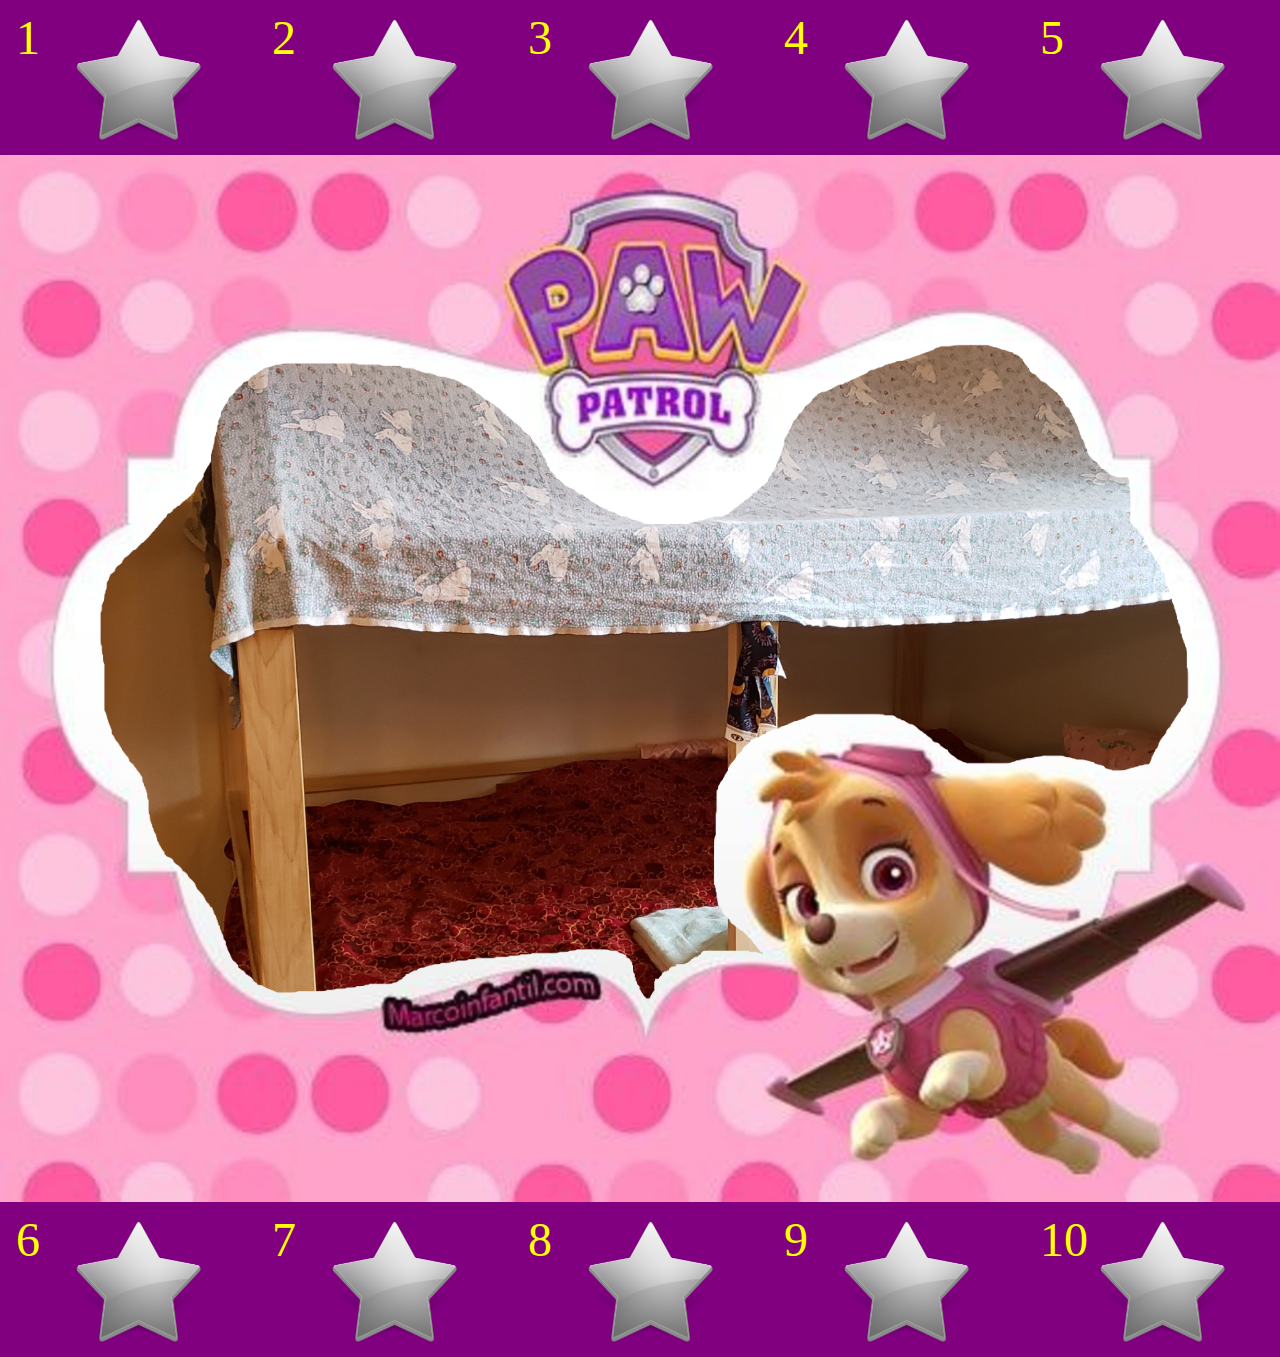
<file: index.html>
<!--* Rosie's Paw Patrol Treasure Hunt
* Web app interface that will lead to ten different locations around the property.
*
* Each location will have a star hidden somewhere with a time.
*
*
-->

<!DOCTYPE html>
<html lang="en" dir="ltr">
<head>
  <title>Rosie's Treasure Hunt</title>
  <link href="resources/css/style.css" type="text/css" rel="stylesheet">
  <link rel="shortcut icon" type="image/x-icon" href="resources/images/favicon.png">
  <meta charset="utf-8">
</head>

<body>
  <div class="stars">
    <ul>
      <li class="star"><div class="starOne"> 1 </div></li>
      <li class="star"><div class="starTwo"> 2 </div></li>
      <li class="star"><div class="starThree"> 3 </div></li>
      <li class="star"><div class="starFour"> 4 </div></li>
      <li class="star"><div class="starFive"> 5 </div></li>
    </ul>
  </div>
  <div class="skye-box">
    <img class='img' src="resources/images/skye-cutout.png">
  </div>
  <div class="stars">
    <ul>
      <li class="star"><div class="starSix"> 6 </div></li>
      <li class="star"><div class="starSeven"> 7 </div></li>
      <li class="star"><div class="starEight"> 8 </div></li>
      <li class="star"><div class="starNine"> 9 </div></li>
      <li class="star"><div class="starTen"> 10 </div></li>
    </ul>
  </div>
<script src="resources/javascript/script.js"></script>
</body>

</html>
</file>
<file: resources/css/style.css>
html {
  height: 100%;
  display: flex;
}

body {
  display: flex;
  flex-direction: column;
  align-self: center;
  justify-content: space-between;
  font-family: 'Alegreya Sans';
  margin: 0;
  padding: 0px;
  width: 100%;
  height: 100%;
  background-color: purple;

  }

img {
  display: flex;
  background-image: url(../images/1.jpeg);
  width: 100%;
  height: auto;
  background-size: cover;
  background-position: center;
  background-repeat: no-repeat;
}

.stars {
  display: flex;
  flex-direction: row;
  justify-content: space-around;
  align-items: center;
  padding: 10px;
  min-height: 15%;
  width: 100%;
}

.star {
  display: flex;
  width: 100%;
  height: 100%;
  background-size: contain;
  background-position: center;
  background-repeat: no-repeat;
}

ul {
  width: 100%;
  display: contents;
}

li {
  color: yellow;
  font-size: 3em;
  font-family: cursive;
  margin: 6px;
}

.starOne {
  background-image: url(../images/grey-star-icon.png);
  display: flex;
  width: 100%;
  height: 100%;
  background-size: contain;
  background-position: center;
  background-repeat: no-repeat;
}

.starTwo {
  background-image: url(../images/grey-star-icon.png);
  display: flex;
  width: 100%;
  height: 100%;
  background-size: contain;
  background-position: center;
  background-repeat: no-repeat;
}

.starThree {
  background-image: url(../images/grey-star-icon.png);
  display: flex;
  width: 100%;
  height: 100%;
  background-size: contain;
  background-position: center;
  background-repeat: no-repeat;
}

.starFour {
  background-image: url(../images/grey-star-icon.png);
  display: flex;
  width: 100%;
  height: 100%;
  background-size: contain;
  background-position: center;
  background-repeat: no-repeat;
}

.starFive {
  background-image: url(../images/grey-star-icon.png);
  display: flex;
  width: 100%;
  height: 100%;
  background-size: contain;
  background-position: center;
  background-repeat: no-repeat;
}

.starSix {
  background-image: url(../images/grey-star-icon.png);
  display: flex;
  width: 100%;
  height: 100%;
  background-size: contain;
  background-position: center;
  background-repeat: no-repeat;
}

.starSeven {
  background-image: url(../images/grey-star-icon.png);
  display: flex;
  width: 100%;
  height: 100%;
  background-size: contain;
  background-position: center;
  background-repeat: no-repeat;
}

.starEight {
  background-image: url(../images/grey-star-icon.png);
  display: flex;
  width: 100%;
  height: 100%;
  background-size: contain;
  background-position: center;
  background-repeat: no-repeat;
}

.starNine {
  background-image: url(../images/grey-star-icon.png);
  display: flex;
  width: 100%;
  height: 100%;
  background-size: contain;
  background-position: center;
  background-repeat: no-repeat;
}

.starTen {
  background-image: url(../images/grey-star-icon.png);
  display: flex;
  width: 100%;
  height: 100%;
  background-size: contain;
  background-position: center;
  background-repeat: no-repeat;
}
</file>
